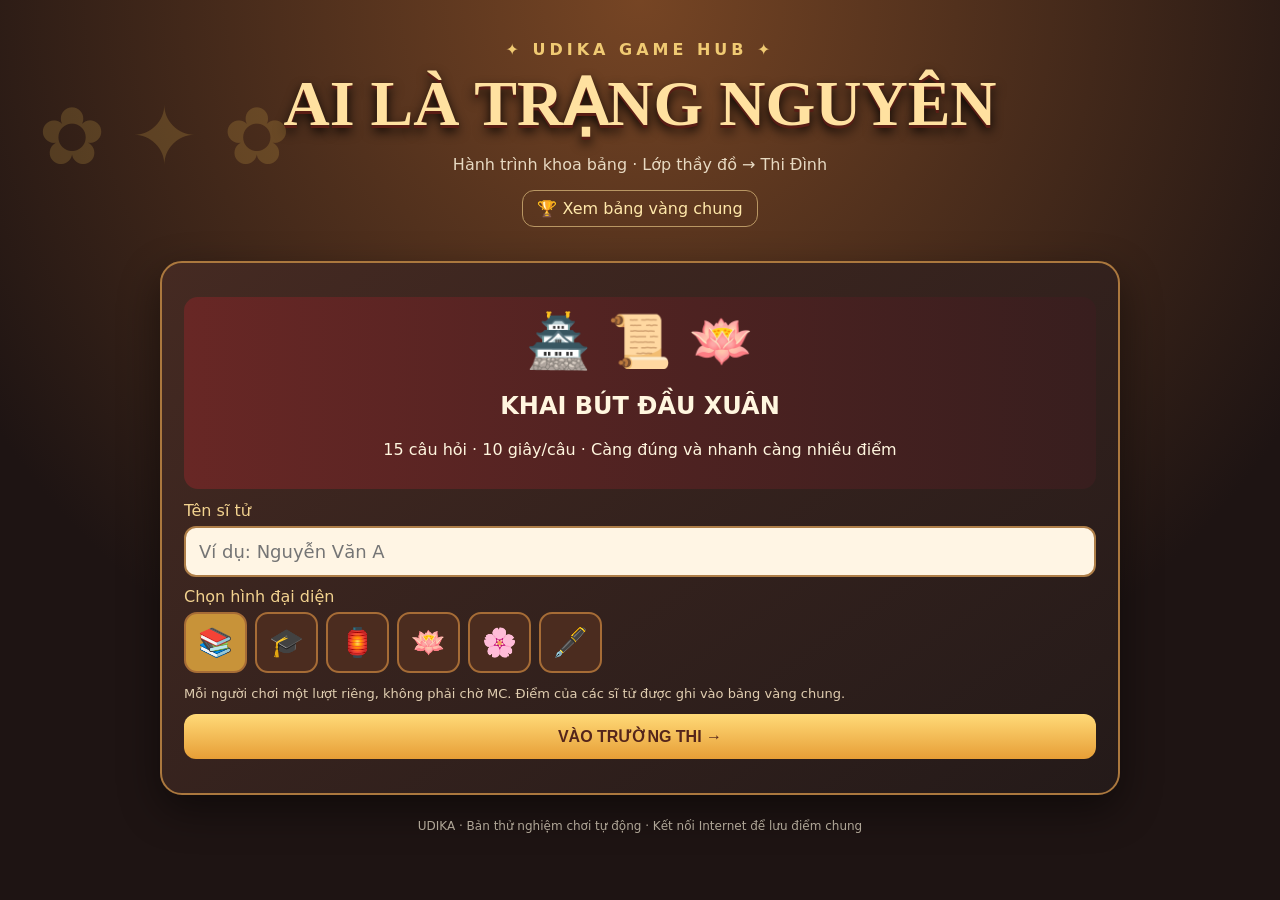
<file: index.html>
<!doctype html><html lang="vi"><head><meta charset="utf-8"><meta name="viewport" content="width=device-width,initial-scale=1"><title>UDIKA – Hành trình khoa bảng</title><link rel="stylesheet" href="/base.css"><style>.hidden{display:none}.choice{border:2px solid #a66c36;padding:12px;border-radius:13px;cursor:pointer;font-size:28px;background:#4b2c1f}.choice.on{background:#c89339}.progress{display:flex;justify-content:space-between;gap:8px;margin:10px 0}.chip{padding:9px;background:#3b271e;border-radius:12px}.meter{height:9px;border-radius:9px;background:#554033;overflow:hidden}.meter>div{background:linear-gradient(90deg,#f9cf78,#da8c37);height:100%}.right{text-align:right}.n{font-weight:900;color:#f6d084}.banner{background:linear-gradient(90deg,#682725,#381e1e);padding:14px;border-radius:14px;margin:12px 0;text-align:center}.end-title{font-size:40px;font-family:Georgia,serif;color:#ffdc7f}</style></head><body><main class="wrap"><header class="hero"><div class="eyebrow">✦ UDIKA GAME HUB ✦</div><h1 class="title">AI LÀ TRẠNG NGUYÊN</h1><p class="subtitle">Hành trình khoa bảng · Lớp thầy đồ → Thi Đình</p><nav><a href="/board" target="_blank">🏆 Xem bảng vàng chung</a></nav></header><section class="panel" id="welcome"><div class="banner"><div style="font-size:52px">🏯 📜 🪷</div><h2>KHAI BÚT ĐẦU XUÂN</h2><p>15 câu hỏi · 10 giây/câu · Càng đúng và nhanh càng nhiều điểm</p></div><label for="name">Tên sĩ tử</label><input id="name" placeholder="Ví dụ: Nguyễn Văn A" maxlength="30" autocomplete="name"><label>Chọn hình đại diện</label><div id="avatars" class="avatarChoice"></div><p class="muted small">Mỗi người chơi một lượt riêng, không phải chờ MC. Điểm của các sĩ tử được ghi vào bảng vàng chung.</p><button id="join" class="btn" style="width:100%">VÀO TRƯỜNG THI →</button><div id="welcomeMsg" class="muted small" style="margin-top:12px"></div></section><section class="panel hidden" id="game"><div class="progress"><span id="stage" class="badge"></span><span id="counter" class="badge"></span><span id="points" class="badge">0 điểm</span></div><div class="board"><div class="timer" id="timer">10</div><div class="q" id="question"></div><div id="options" class="options"></div></div><div id="feedback" class="banner hidden"></div><button id="next" class="btn hidden" style="width:100%;margin-top:15px">CÂU TIẾP THEO →</button></section><section class="panel hidden center" id="done"><div style="font-size:48px">🏆 📜 🏵️</div><h2 class="end-title">VINH QUY BÁI TỔ</h2><h2 id="doneName"></h2><div class="big gold" id="doneScore"></div><p id="doneCorrect"></p><p class="muted">Kết quả đã được ghi vào bảng vàng chung.</p><a class="btn" href="/board" target="_blank" style="display:inline-block;text-decoration:none">XEM BẢNG VÀNG 🏆</a><p><button class="btn secondary" onclick="location.reload()">THI LẠI TỪ ĐẦU</button></p></section><footer class="foot">UDIKA · Bản thử nghiệm chơi tự động · Kết nối Internet để lưu điểm chung</footer></main><script>
const $=id=>document.getElementById(id);let token=null,selectedAvatar=0,deadline=0,ticker=null,locked=false,questionNumber=0;const av=['📚','🎓','🏮','🪷','🌸','🖋️'];$('avatars').innerHTML=av.map((x,i)=>`<button class="choice ${i===0?'on':''}" data-a="${i}">${x}</button>`).join('');$('avatars').onclick=e=>{let b=e.target.closest('[data-a]');if(!b)return;selectedAvatar=Number(b.dataset.a);document.querySelectorAll('.choice').forEach(x=>x.classList.toggle('on',x===b));};async function api(p,b){let r=await fetch(p,{method:'POST',headers:{'Content-Type':'application/json'},body:JSON.stringify(b)}),v=await r.json();if(!r.ok)throw Error(v.error||'Không kết nối được');return v}function show(s){['welcome','game','done'].forEach(x=>$(x).classList.toggle('hidden',x!==s))}function clock(){let t=Math.max(0,Math.ceil((deadline-Date.now())/1000));$('timer').textContent=t;$('timer').classList.toggle('urgent',t<=3);if(t===0&&!locked){locked=true;[...$('options').children].forEach(b=>b.disabled=true);$('feedback').classList.remove('hidden');$('feedback').innerHTML='<b>⏱️ HẾT GIỜ!</b><p>Chuyển sang câu tiếp theo.</p>';$('next').classList.remove('hidden');clearInterval(ticker)}}async function startQuestion(){try{locked=false;let s=await api('/api/next',{token});if(s.done){show('done');$('doneName').textContent=s.name;$('doneScore').textContent=s.score.toLocaleString('vi-VN')+' điểm';$('doneCorrect').textContent=s.correct+'/'+s.total+' câu trả lời đúng';return;}questionNumber=s.index+1;$('stage').textContent=s.stageName;$('counter').textContent='Câu '+questionNumber+'/'+s.total;$('points').textContent=s.score.toLocaleString('vi-VN')+' điểm';$('question').textContent=s.question.text;$('options').innerHTML=s.question.options.map((x,i)=>`<button class="opt" data-n="${i}"><b>${'ABCD'[i]}.</b> ${escapeHtml(x)}</button>`).join('');$('feedback').classList.add('hidden');$('next').classList.add('hidden');deadline=s.deadline;clearInterval(ticker);clock();ticker=setInterval(clock,80)}catch(e){alert(e.message)}}function escapeHtml(s){return s.replace(/[&<>"']/g,c=>({'&':'&amp;','<':'&lt;','>':'&gt;','"':'&quot;',"'":'&#39;'}[c]))}$('join').onclick=async()=>{let name=$('name').value.trim();if(name.length<2){$('welcomeMsg').textContent='Hãy nhập tên ít nhất 2 ký tự.';return}$('join').disabled=true;try{let v=await api('/api/join',{name,avatar:selectedAvatar});token=v.token;show('game');await startQuestion()}catch(e){$('welcomeMsg').textContent=e.message;$('join').disabled=false}};$('options').onclick=async e=>{let b=e.target.closest('[data-n]');if(!b||locked)return;locked=true;clearInterval(ticker);[...$('options').children].forEach(x=>x.disabled=true);b.classList.add('selected');try{let v=await api('/api/answer',{token,option:Number(b.dataset.n)});$('feedback').classList.remove('hidden');$('feedback').innerHTML=v.correct?`<strong>✅ CHÍNH XÁC! +${v.earned} điểm</strong><p>Trả lời sau ${(v.elapsed/1000).toFixed(2)} giây.</p>`:`<strong>❌ CHƯA CHÍNH XÁC</strong><p>Đáp án đúng: ${'ABCD'[v.answer]}.</p>`;$('points').textContent=v.score.toLocaleString('vi-VN')+' điểm';$('next').textContent=v.done?'XEM KẾT QUẢ →':'CÂU TIẾP THEO →';$('next').classList.remove('hidden')}catch(err){$('feedback').classList.remove('hidden');$('feedback').textContent=err.message;$('next').classList.remove('hidden')}};$('next').onclick=startQuestion;
</script></body></html>
</file>
<file: base.css>
:root{--gold:#f0ca73;--ink:#24150e;--red:#812322;--green:#123e35;--cream:#fff2d7}*{box-sizing:border-box}body{margin:0;font-family:system-ui,'Segoe UI',sans-serif;color:#fff6df;background:radial-gradient(circle at 50% 0,#764524,#1e1413 70%);min-height:100vh}body:before{content:'✿  ✦  ✿';position:fixed;top:10%;left:3%;color:#e6b75233;font-size:80px;pointer-events:none}.wrap{width:min(960px,95%);margin:auto;padding:20px 0 40px}.hero{text-align:center;padding:20px 10px}.eyebrow{color:var(--gold);letter-spacing:4px;font-weight:bold}.title{font-family:Georgia,serif;color:#ffe1a0;font-weight:900;text-shadow:0 3px #591d15,0 6px 12px #000;font-size:clamp(32px,6vw,64px);line-height:1.1;margin:10px 0}.subtitle{opacity:.85}.panel{background:linear-gradient(145deg,#452a22,#241a19);border:2px solid #ab783e;border-radius:22px;box-shadow:0 15px 40px #0007;overflow:hidden;padding:22px;margin:14px auto}.board{background:linear-gradient(145deg,#175445,#092e29);border:8px ridge #bd8844;padding:24px;border-radius:18px;box-shadow:inset 0 0 25px #0006}.timer{border-radius:50%;height:84px;width:84px;display:grid;place-items:center;border:5px solid #f5ce70;background:#a62b24;font-weight:900;font-size:34px;margin:auto}.timer.urgent{animation:pulse .6s infinite alternate}@keyframes pulse{to{transform:scale(1.1);background:#e2442e}}.q{font-size:clamp(21px,4vw,34px);font-weight:750;text-align:center;line-height:1.45;margin:22px 0}.options{display:grid;grid-template-columns:1fr 1fr;gap:13px}.opt{background:#fff0d1;color:#422321;border:3px solid #dfb36c;border-radius:16px;padding:15px;font-size:17px;min-height:64px;font-weight:800;cursor:pointer;text-align:left}.opt:hover,.opt.selected{background:#ffd27b}.opt:disabled{opacity:.65;cursor:default}.btn{border:0;border-radius:12px;background:linear-gradient(#ffda78,#e79e36);padding:13px 20px;color:#54251b;font-weight:900;cursor:pointer;font-size:16px}.btn.secondary{background:#452a21;border:1px solid #e0b978;color:#ffe3ad}.btn:disabled{opacity:.4;cursor:default}input,textarea{width:100%;border-radius:12px;padding:13px;border:2px solid #ae7e48;background:#fff5e4;color:#25170f;font:inherit}input{font-size:18px}label{display:block;margin:10px 0 6px;color:#f2d28f}.badge{display:inline-block;padding:6px 12px;border:1px solid #e6bf71;border-radius:100px;background:#553426;font-weight:700;color:#ffe4a4}.row{display:flex;align-items:center;gap:12px;flex-wrap:wrap}.between{justify-content:space-between}.center{text-align:center}.hidden{display:none!important}.gold{color:#ffe09b}.big{font-size:26px;font-weight:850}.muted{color:#e0cdb0}.rank{display:flex;justify-content:space-between;padding:10px 12px;border-bottom:1px solid #ffffff24;gap:8px}.rank:nth-child(2){color:#ffdc79}.avatarChoice{display:flex;gap:8px;flex-wrap:wrap}.avatar{font-size:27px;border:2px solid #866042;border-radius:12px;padding:6px;cursor:pointer;background:#3c2920}.avatar.on{background:#c17a2b;border-color:#ffe3a0}nav{display:flex;gap:8px;justify-content:center;flex-wrap:wrap}nav a{color:#ffe8aa;text-decoration:none;border:1px solid #b99763;padding:8px 14px;border-radius:12px}.foot{text-align:center;opacity:.65;font-size:12px;margin:24px}.stage{font-size:13px;text-transform:uppercase;letter-spacing:2px;color:#f6d386}.people{display:grid;grid-template-columns:repeat(10,1fr);gap:7px;margin:14px 0}.person{font-size:24px;text-align:center;background:#241915a8;border-radius:8px;padding:7px 0;animation:pop .6s ease-in-out alternate infinite}.person:nth-child(4n){animation-delay:.25s}.person:nth-child(3n){animation-delay:.5s}@keyframes pop{to{transform:translateY(-5px)}}.small{font-size:13px}.two{display:grid;grid-template-columns:1fr 1fr;gap:16px}table{width:100%;border-collapse:collapse}td,th{border-bottom:1px solid #ffffff2b;padding:8px;text-align:left}textarea{min-height:160px;font-family:monospace;font-size:12px}@media(max-width:650px){.options,.two{grid-template-columns:1fr}.panel{padding:15px}.board{padding:14px;border-width:5px}.people{grid-template-columns:repeat(7,1fr)}.hero{padding:9px}.title{font-size:34px}}
</file>
